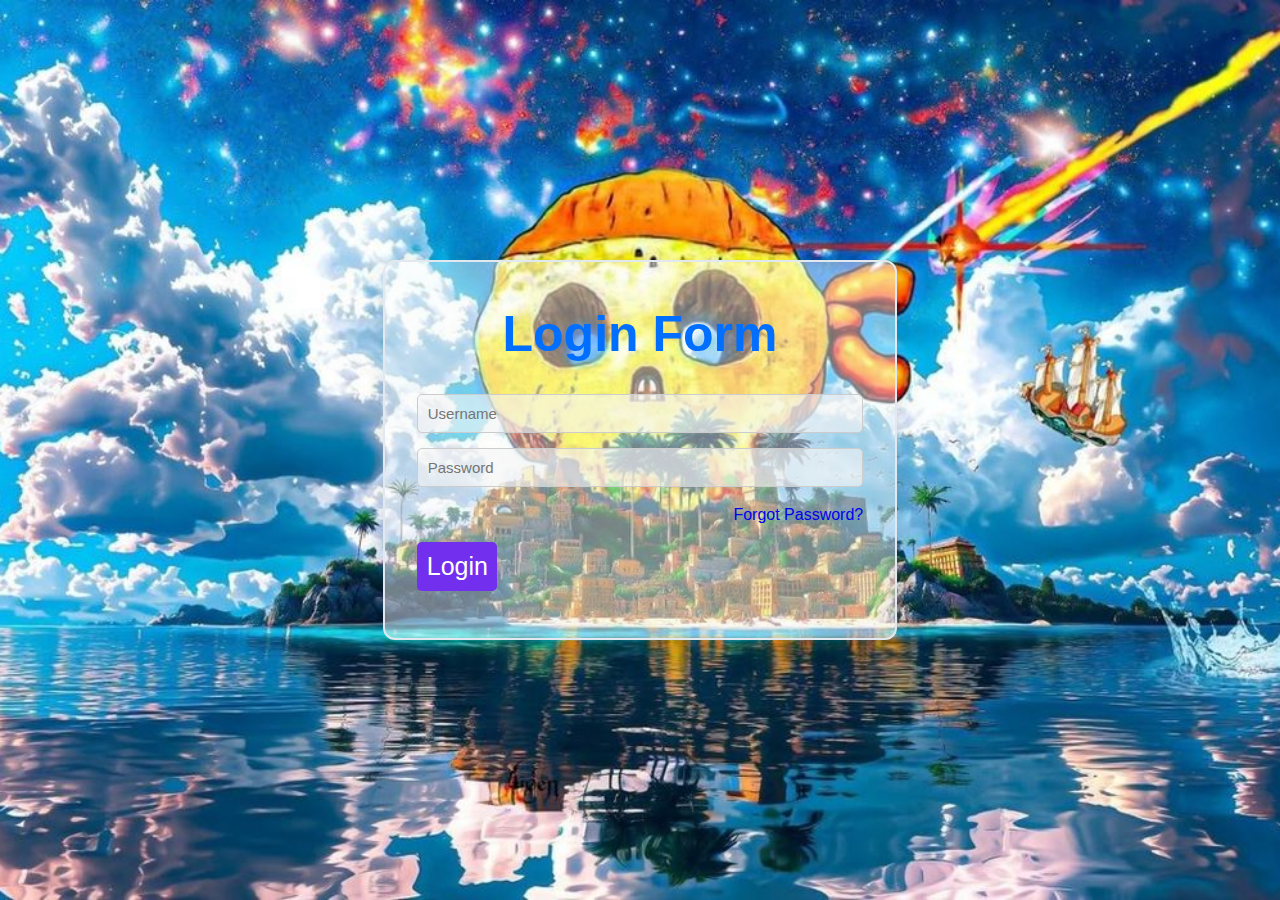
<file: Ordering System/Public/index.html>
<!DOCTYPE html>
<html lang="en">
<head>
    <meta charset="UTF-8">
    <meta name="viewport" content="width=device-width, initial-scale=1.0">
    <title>Modern Login</title>
    <link rel="stylesheet" href="CSS/style.css">
</head>
<body>
    <!-- Login Box -->
    <div class="login-container">
        <h3>Login Form</h3>

        <form action="" method="post">
            <input type="text" name="username" placeholder="Username" required>

            <input type="password" name="password" placeholder="Password" required>

            <div class="forgot_password">
                <a href="#">Forgot Password?</a>
            </div>

            <input type="submit" value="Login">
        </form>
    </div>

</body>
</html>
</file>
<file: Ordering System/Public/CSS/style.css>
/* Reset */
* {
    margin: 0;
    padding: 0;
    box-sizing: border-box;
}

body {
    font-family: -apple-system, BlinkMacSystemFont, 'Segoe UI', Roboto, 'Helvetica Neue', Arial, sans-serif;

    background: url('../Images/background.jpg') no-repeat center center fixed;
    background-size: cover;   /* Make image cover entire screen */

    min-height: 100vh;
    display: flex;
    align-items: center;
    justify-content: center;
    padding: 20px;
    line-height: 1.6;
    color: #334155;
}
#bg-video {
    position: fixed;
    top: 0;
    left: 0;
    width: 100%;
    height: 100%;
    object-fit: cover;
    z-index: -1;
}



/* Login box */
.login-container {
    background: transparent;
    background-color: #fdfdfd70;
    border-radius: 12px;
    padding: 32px;
    border: 2px solid #e2e8f0;
    box-shadow: 0 4px 20px -1px rgba(0, 0, 0, 0.1);
    margin: auto
    ;
}
h3{
    font-size: 50px;
    text-align: center;
    color: #006eff;
    
}

.login-container h3 {
    margin-bottom: 20px;
}

/* Inputs */
form input {
    width: 100%;
    height: 100%;
    padding: 10px;
    margin-bottom: 15px;
    border: 1px solid #ccc;
    border-radius: 5px;
    outline: none;
    transition: 0.3s;
    font-size: 15px;
    background: rgba(245, 245, 245, 0.623);
}

form input:focus {
    border-color: #4e73df;
}
.forgot_password{
    text-align: right;
    margin-bottom: 15px;
}
a{
    text-decoration: none;   
}
a:hover{
    text-decoration: underline;
    color: #0c2674;
}

/* Submit button */
form input[type="submit"] {
    background: #722fee;
    color: white;
    border: none;
    cursor: pointer;
    font-size: 25px;
    width: 80px;
    margin-left: %;
    
}

form input[type="submit"]:hover {
    background: #2e64d9;
}
</file>
